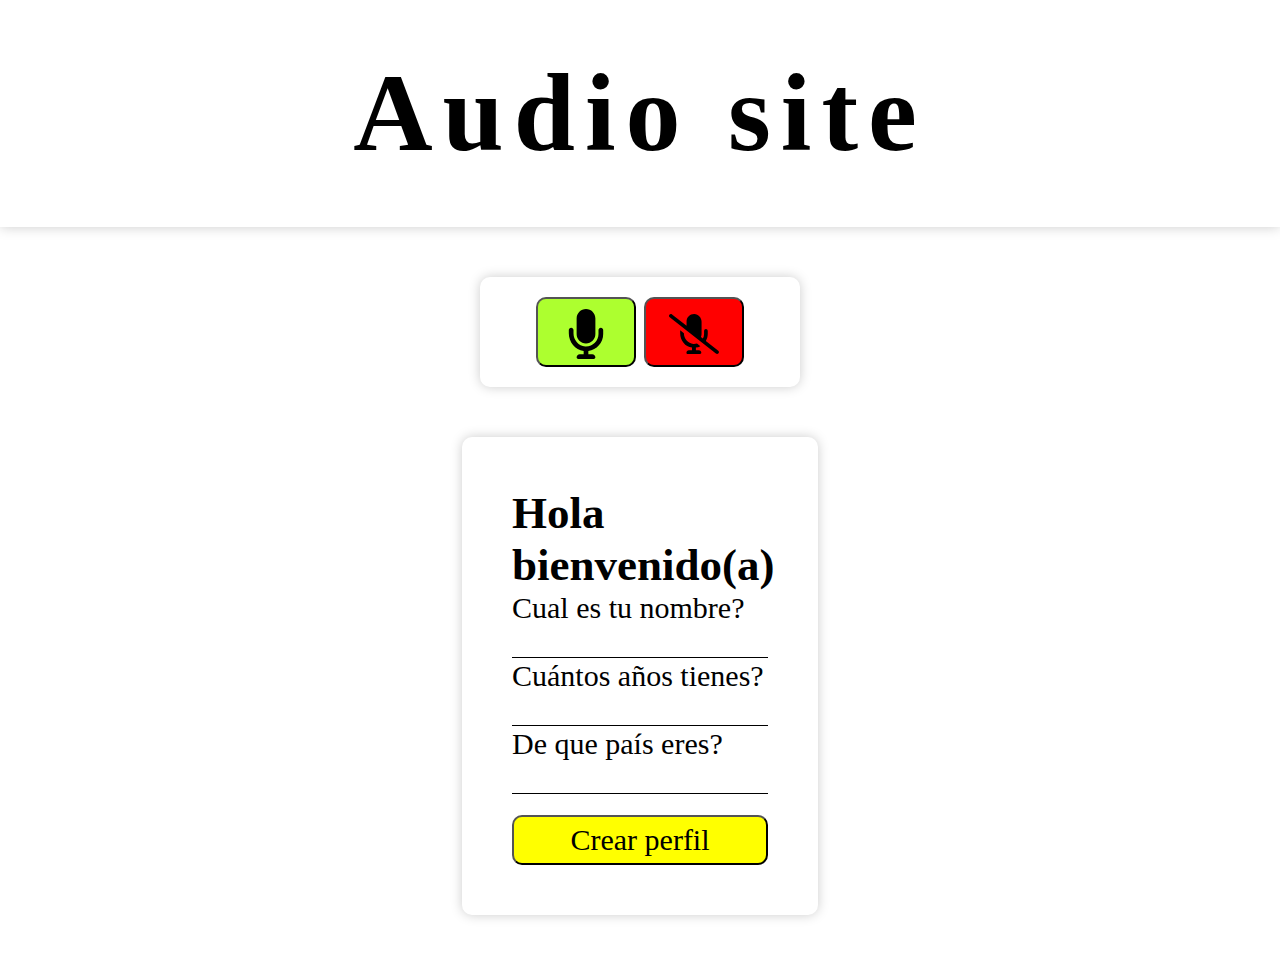
<file: index.html>
<!DOCTYPE html>
<html>
    <head>
        <title>Inicio</title>
        <meta charset="UTF-8">
        <link rel="stylesheet" href="css/index.css">
    </head>
    <body>
        <nav>
            <h1 style="font-size:110px;letter-spacing:10px;">Audio site</h1>
        </nav>
        <div class="espacio_botones">
                <button class="btn" id="btnStartRecord"><img src="img/microphone-solid.svg" alt="boton_activar_micro"></button>
                <button class="btn" id="btnStopRecord"><img src="img/microphone-slash-solid.svg" alt="boton_desactivar_micro"></button>
                
        </div>

        <div class="contenedor">
            <h2>Hola bienvenido(a)</h2>
            <p>Cual es tu nombre?</p>
            <input id="nombre" type="text"/>
            <p>Cuántos años tienes?</p>
            <input id="edad" type="text"/>
            <p>De que país eres?</p>
            <input id="pais" type="text"/>
            <div class="btnFinal">
                <button id="btnCrearPerfil">Crear perfil</button>
            </div>
        </div>
        <script src="js/index.js"></script>
    </body>
</html>
</file>
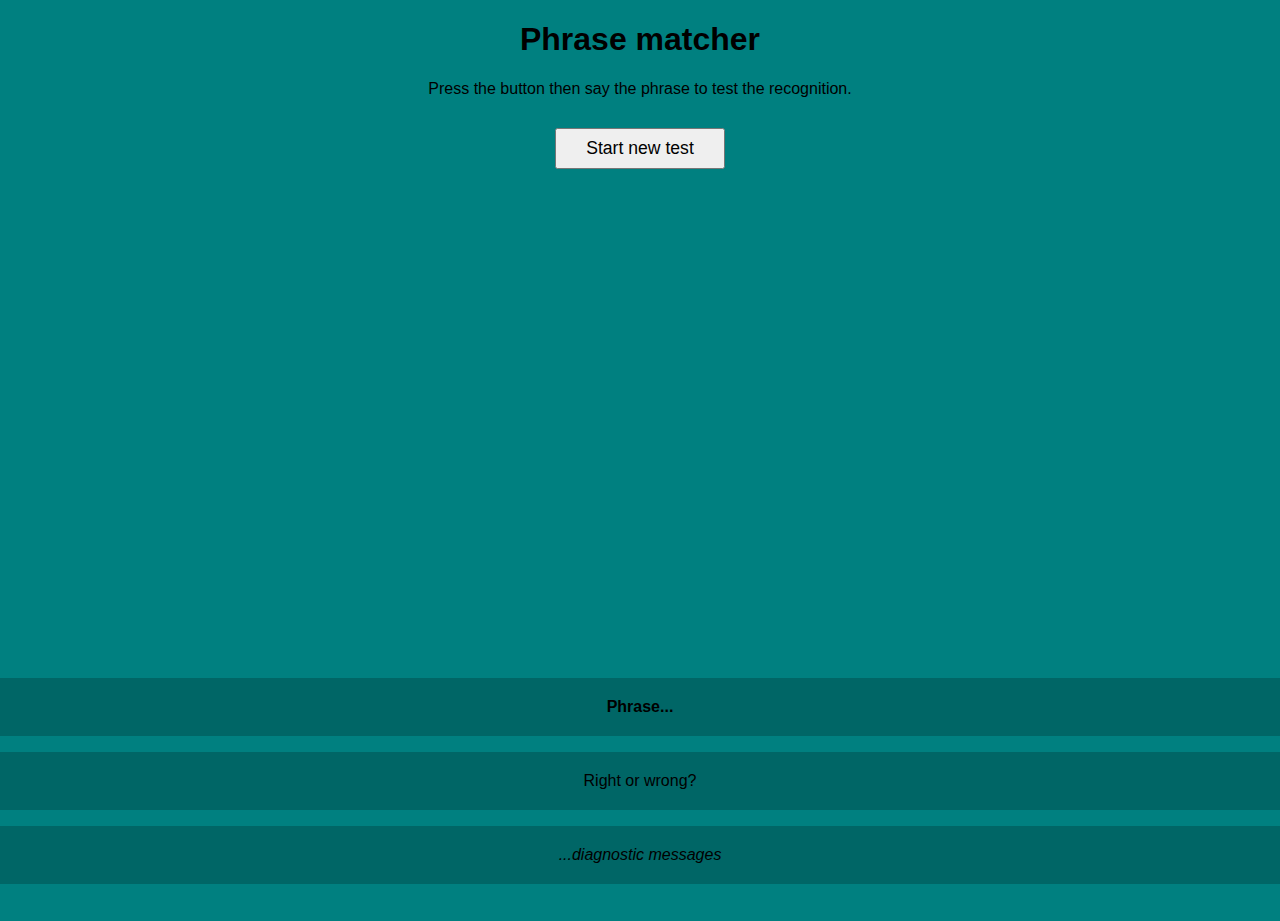
<file: comparadorFrases.html>
<!DOCTYPE html>
<html>
  <head>
    <meta charset="utf-8">
    <meta http-equiv="X-UA-Compatible" content="IE=edge,chrome=1">
    <meta name="viewport" content="width=device-width">

    <title>Phrase matcher</title>

    <link rel="stylesheet" href="css/comparadorFrase.css">
    
  </head>

  <body>
    <h1>Phrase matcher</h1>
    <p>Press the button then say the phrase to test the recognition.</p>

    <button>Start new test</button>

    <div>
        <p class="phrase">Phrase...</p>
        <p class="result">Right or wrong?</p>
        <p class="output">...diagnostic messages</p>
    </div>

    <script src="js/comparadorFrase.js"></script>
  </body>
</html>
</file>
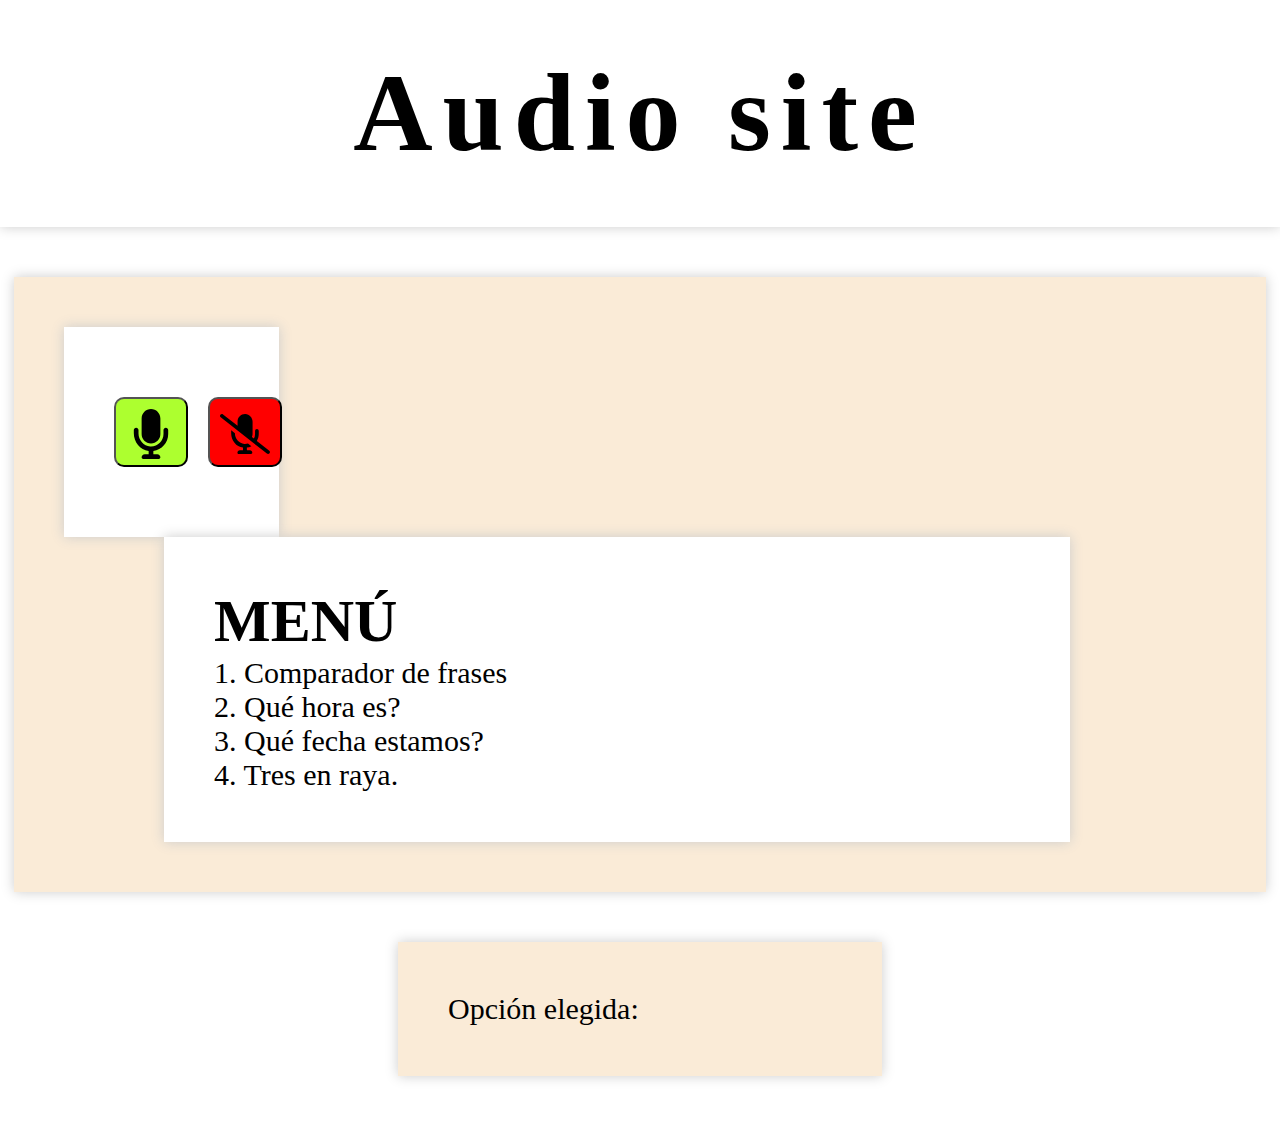
<file: inicio.html>
<!DOCTYPE html>
<html lang="es">
    <head>
        <meta charset="UTF-8">
        <title>Inicio</title>
        <link rel="stylesheet" href="css/inicio.css">
    </head>
    <nav>
        <h1 style="font-size:110px;letter-spacing:10px;">Audio site</h1>
    </nav>
    <body>
        <div class="contenedor">
            <div class="seccion_botones">
                <button id="btnStart" class="btn"><img src="img/microphone-solid.svg" alt="boton_activar_micro"></button>
                <button id="btnDetener" class="btn"><img src="img/microphone-slash-solid.svg" alt="boton_desactivar_micro"></button>
            </div>
            <div class="menu">
                <h1>MENÚ</h1>
                <p>1. Comparador de frases</p>
                <p>2. Qué hora es?</p>
                <p>3. Qué fecha estamos?</p>
                <p>4. Tres en raya.</p>
            </div>
        </div>
        <div class="resultado" id="resultado">
            <p style="color:red;text-align: center;" id="opcion"></p>
            <p>Opción elegida:</p>
            <p></p>
        </div>
        <dialog id="modal">
            
        </dialog>
        <dialog id="modalFecha">
            <div style="background:red;border-radius: 7px 7px 0 0;">
                <!--aqui va el mes-->
                <p id="txt_mes" style="color:white; padding:10px;padding-left: 50px;padding-right: 50px;letter-spacing: 3px;"></p>
            </div>
            <p id="txt_dia" style="font-size:150px;"></p>
        </dialog>
            
        <script src="js/inicio.js"></script>
    </body>
</html>
</file>
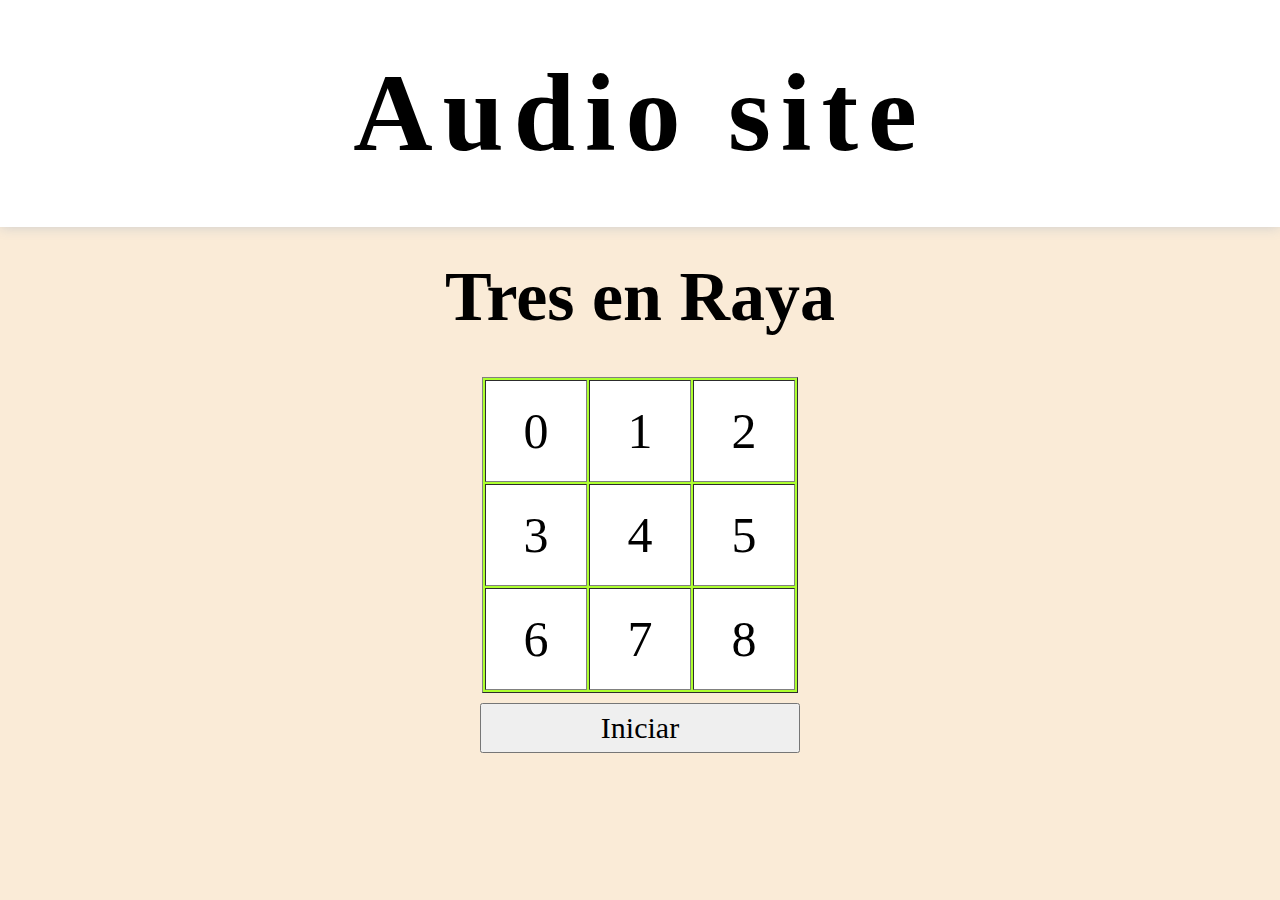
<file: tres_en_raya.html>
<!DOCTYPE html>
<html>

<head>
  <title>Juego de 3 en raya</title>
  <meta charset="UTF-8" />
  <meta name="author" content="juego" />
  <link rel="stylesheet" href="css/tres_en_raya.css">

</head>

<body>
  <nav>
    <div>
      <h1 style="font-size:110px;letter-spacing:10px;">Audio site</h1>
    </div>
  </nav>
  <h2>Tres en Raya</h2>
  <table align="center" border="1" class="tabla">
    <tr>
      <td width="100" height="100" id="c0"  style="font-size: 50px;text-align:center">0</td>
      <td width="100" height="100" id="c1"  style="font-size: 50px;text-align:center">1</td>
      <td width="100" height="100" id="c2"  style="font-size: 50px;text-align:center">2</td>
    </tr>
    <tr>
      <td width="100" height="100" id="c3"  style="font-size: 50px;text-align:center">3</td>
      <td width="100" height="100" id="c4"  style="font-size: 50px;text-align:center">4</td>
      <td width="100" height="100" id="c5"  style="font-size: 50px;text-align:center">5</td>
    </tr>
    <tr>
      <td width="100" height="100" id="c6"  style="font-size: 50px;text-align:center">6</td>
      <td width="100" height="100" id="c7"  style="font-size: 50px;text-align:center">7</td>
      <td width="100" height="100" id="c8"  style="font-size: 50px;text-align:center">8</td>
    </tr>
  </table>
  <div class="btn">
    <button id="iniciar">Iniciar</button>
  </div>
  <script src="js/tres_en_raya.js"></script>
</body>

</html>
</file>
<file: css/index.css>
*{
    padding: 0px;
    margin: 0px;
    font-family: Century Gothic;
}

body{
    /*background-color: #ededed;*/
    background-image: url(https://fondosmil.com/fondo/54336.png);
    background-size:cover;
    /*background-repeat : no-repeat;*/
    
}
nav{
    padding: 50px;
    box-shadow: 0px 0px 12px #ccc;
    background-color: #fff;
    font-size: 50px;
    text-align: center; 
     
    background-size: cover;
    background-image: url(http://dslv9ilpbe7p1.cloudfront.net/f0agv6ng84pkREajD3MeAQ_store_banner_image.jpeg);
    
}


.espacio_botones{
    width:25%;
    height: 110px;
    
    margin: 40px;
    margin: 50px auto;
    box-shadow: 0px 0px 12px #ccc;
    background-color: #fff;
    font-size: 30px;
    text-align: center;
    border-radius: 10px;

}

.btn{
    text-align: center;
    width: 100px;
    height: 70px;
    margin-top: 20px;
    margin-bottom: 20px;
    font-size: 25px;
}

#btnStartRecord{
    background: greenyellow;
    padding: 10px;
    border-radius: 10px;
}

#btnStartRecord img{
    text-align: center;
    width: 50px;
    height: 50px;
}

#btnStopRecord{
    background: red;
    padding: 10px;
    border-radius: 10px;
}

#btnStopRecord img{
    text-align: center;
    width: 50px;
    height: 50px;
}

#btnPlayText{
    background: yellow;
}

.contenedor{
    border-radius: 10px;
    width:20%;
    padding: 50px;
    margin: 40px;
    margin: 50px auto;
    box-shadow: 0px 0px 12px #ccc;
    background-color: #fff;
    font-size: 30px;
}

.contenedor input{
    width: 100%;
    font-size: 20px;
    box-shadow: none;
    border: none;
    border-bottom: solid black 1px;
}

.contenedor input:focus{
    outline: 0;
    box-shadow: none;
}

.btnFinal{
    margin-top: 20px;
}

.btnFinal button{
    width: 100%;
    height: 50px;
    font-size: 30px;
    background-color: yellow;
    border-radius: 10px;
    padding: auto 0;
}
</file>
<file: css/comparadorFrase.css>
body, html {
    margin: 0;
  }
  
  html {
    height: 100%;
    background-color: teal;
  }
  
  body {
    height: inherit;
    overflow: hidden;
  }
  
  h1, p {
    font-family: sans-serif;
    text-align: center;
  }
  
  div p {
    padding: 20px;
    background-color: rgba(0,0,0,0.2);
  }
  
  div {
    overflow: auto;
    position: absolute;
    bottom: 0;
    right: 0;
    left: 0;
  }
  
  button {
    margin: 0 auto;
    display: block;
    font-size: 1.1rem;
    width: 170px;
    line-height: 2;
    margin-top: 30px;
  }
  
  @media all and (max-height: 410px) {
    div {
      position: static;
    }
  }
  
  .phrase {
    font-weight: bold;
  }
  
  .output {
    font-style: italic;
  }
</file>
<file: css/inicio.css>
*{
    padding: 0px;
    margin: 0px;
    font-family: Century Gothic;
}

body{
    /*background-color: #ededed;*/
    background-image: url(https://i.pinimg.com/originals/4b/fd/bc/4bfdbcb96f17d85ff74f523870d1c8fe.jpg);
    background-size: cover;
}
nav{
    padding: 50px;
    box-shadow: 0px 0px 12px #ccc;
    background-color: #fff;
    font-size: 50px;
    text-align: center;

    background-size: cover;
    background-image: url(http://dslv9ilpbe7p1.cloudfront.net/f0agv6ng84pkREajD3MeAQ_store_banner_image.jpeg);
}

.btn{
    text-align: center;
    width: 100px;
    height: 70px;
    margin-top: 20px;
    margin-bottom: 20px;
    font-size: 25px;
}

#btnStart{
    background: greenyellow;
    padding: 10px;
    border-radius: 10px;
}

#btnStart img{
    text-align: center;
    width: 50px;
    height: 50px;
}

#btnDetener{
    background: red;
    padding: 10px;
    border-radius: 10px;
    margin-left: 20px;
}

#btnDetener img{
    text-align: center;
    width: 50px;
    height: 50px;
}

.contenedor{

    width:90%;
    
    padding: 50px;
    margin: 40px;
    margin: 50px auto;
    box-shadow: 0px 0px 12px #ccc;
    /*background-color: #fff;*/
    background-color: antiquewhite;
    
    font-size: 30px;
}

.seccion_botones{
    display: inline-flex;
    float: left;
    
    width:10%;
    height: 110px;
    padding: 50px;
    box-shadow: 0px 0px 12px #ccc;
    background-color: #fff;
    font-size: 30px;
}

.menu{
    margin-left: 100px;
    display: inline-block;
    width:70%;
    height: 90%;
    padding: 50px;
    box-shadow: 0px 0px 12px #ccc;
    background-color: #fff;
    font-size: 30px;
}

.respuesta{
    color:red;
}

.resultado{
    width:30%;
    padding: 50px;
    margin: 40px;
    margin: 50px auto;
    box-shadow: 0px 0px 12px #ccc;
    background-color: antiquewhite;;
    font-size: 30px;
}

#modal{
    background-color: black;
    text-align: center;
    margin:auto auto;
    padding: 30px;
    border-radius: 5px;
    max-width: 400px;
}

#modal::backdrop{
    background-color: rgba(0,0,0,.55);
}

#modalFecha{
    margin:auto auto;
    text-align: center;
    max-width: 1000px;
    font-size: 90px;
    border-radius:7px;
    border:none;
}

#modalFecha::backdrop{
    background-color: rgba(0,0,0,.55);
}

@font-face {
    font-family: NuevaFuente;
    src: url(DS-DIGIT.TTF);
}
</file>
<file: css/tres_en_raya.css>
*{
    padding: 0px;
    margin: 0px;
    font-family: Century Gothic;
}

body{
    background-color: antiquewhite;
}
nav{
    padding: 50px;
    box-shadow: 0px 0px 12px #ccc;
    background-color: #fff;
    font-size: 50px;
    text-align: center;     
    background-size: cover;
    background-image: url(http://dslv9ilpbe7p1.cloudfront.net/f0agv6ng84pkREajD3MeAQ_store_banner_image.jpeg);
    
}
h2{
    font-size: 70px;
    text-align: center;
    font-family: Century;
    margin-top: 30px;
    margin-bottom: 40px;
}

.tabla{
    text-align: center;
    margin: 10px auto;
    background-color: greenyellow;
}

td{
    background-color: white;
}

.btn{
    text-align: center;
    margin: 0 auto;
}

.btn button{
    width: 320px;
    height: 50px;
    font-size: 30px;
}
</file>
